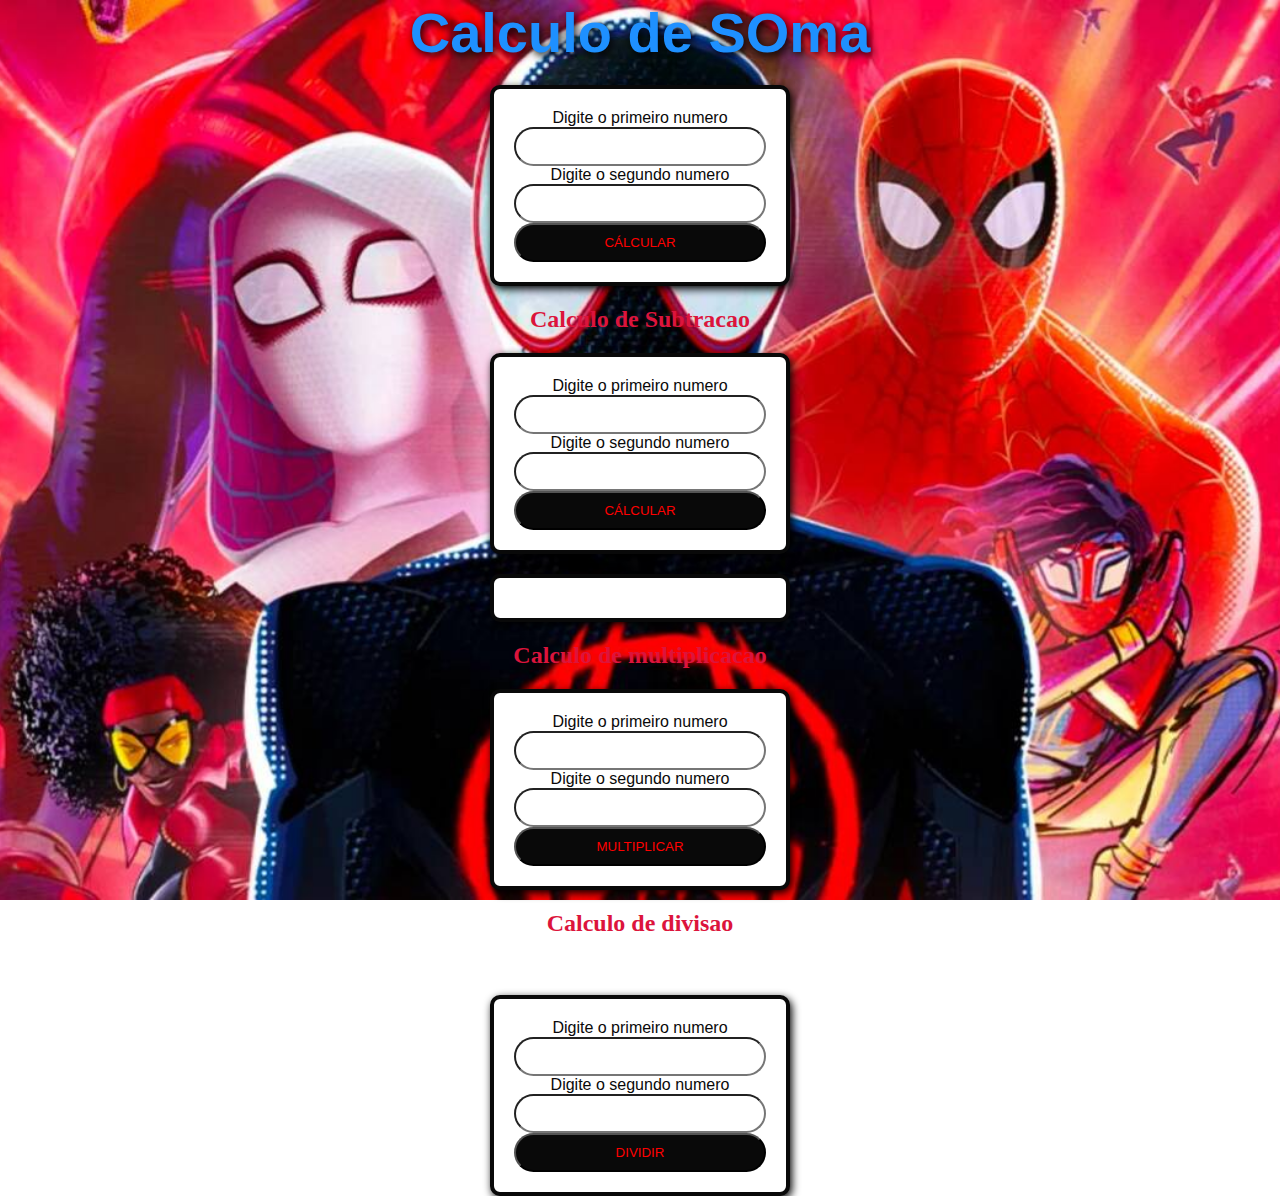
<file: Calculos/index.html>
<!DOCTYPE html>
<html lang="en">

<head>
    <meta charset="UTF-8">
    <meta name="viewport" content="width=device-width, initial-scale=1.0">
    <title>Document</title>
    <link rel="stylesheet" href="style.css">
</head>

<body>
    <h1>Calculo de SOma</h1>

    <div>
        <label for="n1">Digite o primeiro numero</label><br>
        <input type="number" id="n1" pleaceholder="insira um numero">
        <label for="n2">Digite o segundo numero</label>
        <input type="number" id="n2" pleaceholder="insira um numero">
        <button onclick="soma()">CÁLCULAR</button><br>
        <h3 id="respSoma"></h3>
    </div>

    <h2>Calculo de Subtracao</h2>

    <div>
        <label for="n3">Digite o primeiro numero</label>
        <input type="number" id="n3" pleaceholder="insira um numero">
        <label for="n4">Digite o segundo numero</label>
        <input type="number" id="n4" pleaceholder="insira um numero">
        <button onclick="sub()">CÁLCULAR</button>
        <h3 id="respSub"></h3>
    </div>

    <div>

    </div>



    <h2>Calculo de multiplicacao</h2>

    <div>
        <label for="n5">Digite o primeiro numero</label>
        <input type="number" id="n5" pleaceholder="insira um numero">
        <label for="n6">Digite o segundo numero</label>
        <input type="number" id="n6" pleaceholder="insira um numero">
        <button onclick="mult()">MULTIPLICAR</button>
        <h3 id="respMulti"></h3>
    </div>


    <h2>Calculo de divisao</h2>
    <br>
    <div>
        <label for="n7">Digite o primeiro numero</label>
        <input type="number" id="n7" pleaceholder="insira um numero">
        <label for="n8">Digite o segundo numero</label>
        <input type="number" id="n8" pleaceholder="insira um numero">
        <button onclick="div()">DIVIDIR</button>
        <h3 id="respDiv"></h3>
    </div>

    <script src="logica.js"></script>
</body>
    
</html>
</file>
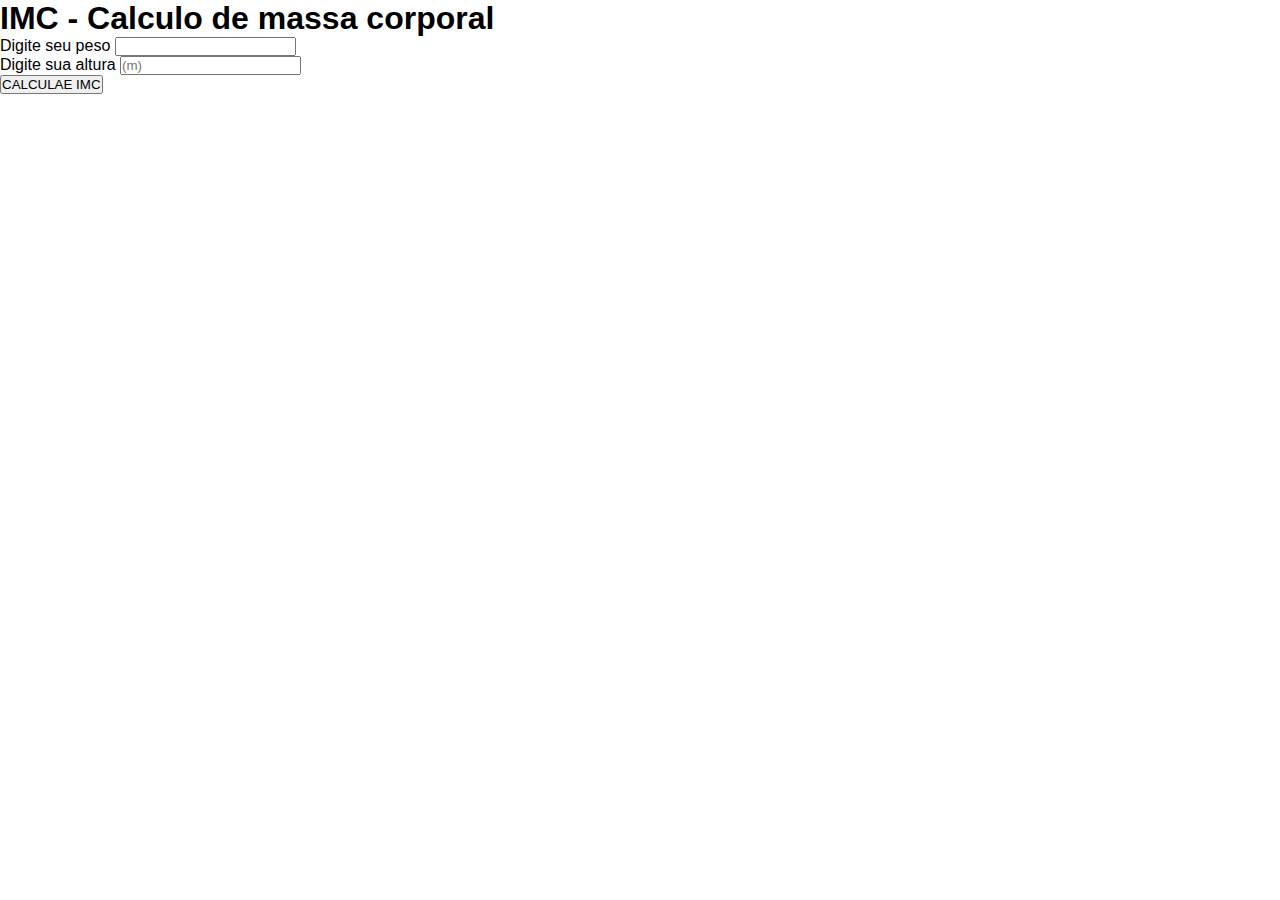
<file: IMC/index.html>
<!DOCTYPE html>
<html lang="en">
<head>
    <meta charset="UTF-8">
    <meta name="viewport" content="width=device-width, initial-scale=1.0">
    <title>Document</title>
    <link rel="stylesheet" href="style.css">
</head>
<body>
    <h1>IMC - Calculo de massa corporal</h1>
    <main>
        <div>
            <label>Digite seu peso</label>
            <input type="number" aceholplder="(kg)" id="peso">
        </div>
        <div>
            <label>Digite sua altura</label>
            <input type="number" placeholder="(m)" id="altura">
        </div>
        <button onclick="calcIMC()">CALCULAE IMC</button>
        <h3 id="res"></h3>
        <h6 id="msg"></h6>
    </main>

    <script src="batata.js"></script>
</body>
</html>
</file>
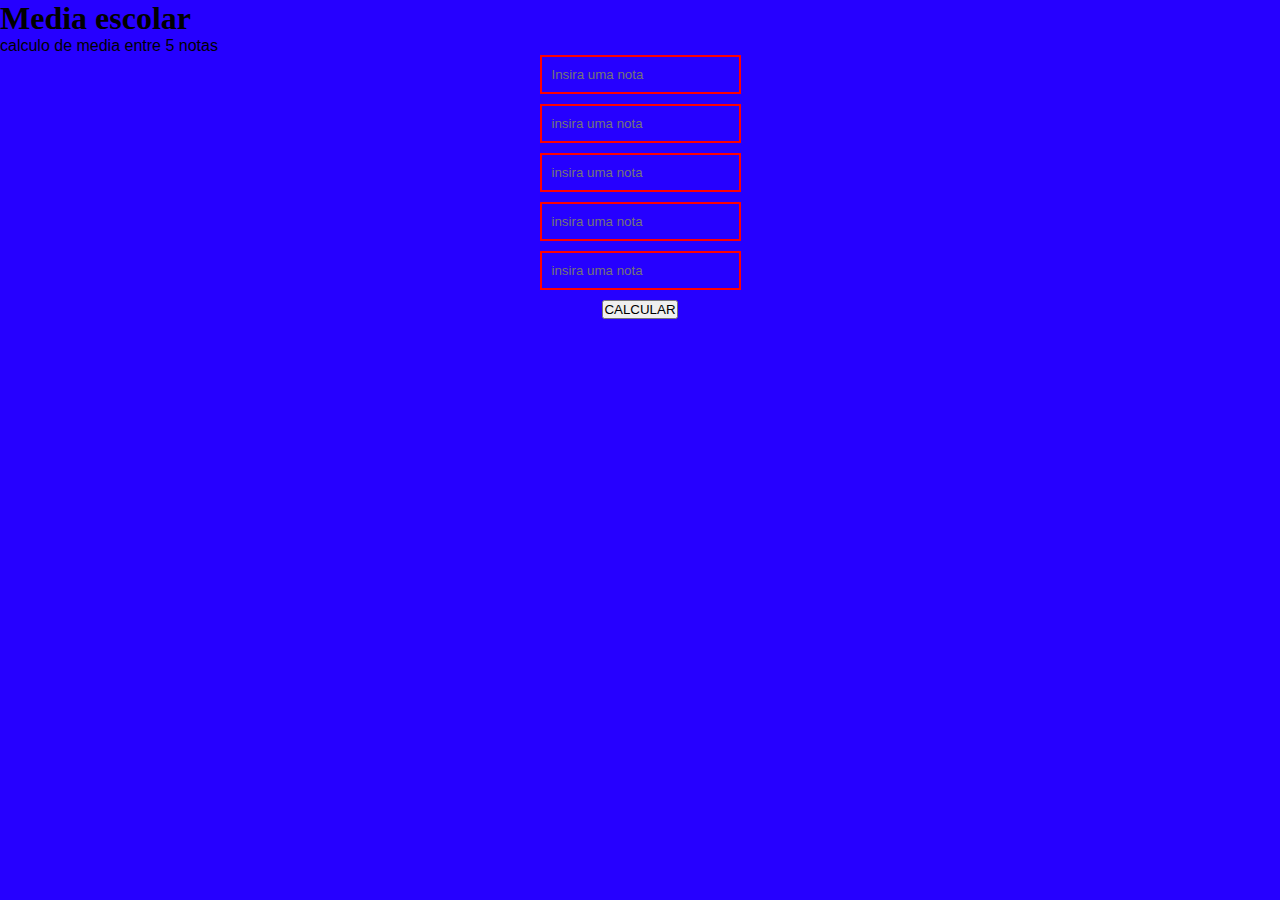
<file: MediaEscola/index.html>
<!DOCTYPE html>
<html lang="en">
<head>
    <meta charset="UTF-8">
    <meta name="viewport" content="width=device-width, initial-scale=1.0">
    <title>Document</title>
    <link rel="stylesheet" href="style.css"><link rel="preconnect" href="https://fonts.googleapis.com">
<link rel="preconnect" href="https://fonts.gstatic.com" crossorigin>
<link href="https://fonts.googleapis.com/css2?family=BBH+Sans+Bogle&family=Roboto+Mono:ital,wght@0,100..700;1,100..700&display=swap" rel="stylesheet">
</head>
<body>
    <h1>Media escolar</h1>
    <p>calculo de media entre 5 notas</p>

    <section>
        <input type="number" id="m1" placeholder="Insira uma nota">
        <input type="number" id="m2" placeholder="insira uma nota">
        <input type="number" id="m3" placeholder="insira uma nota">
        <input type="number" id="m4" placeholder="insira uma nota">
        <input type="number" id="m5" placeholder="insira uma nota">
        <button onclick="media()">CALCULAR</button>
        <br>
        <h2 id="resposta"></h2>
    </section>
    

    <script src="script.js"></script>
</body>
</html>
</file>
<file: Calculos/style.css>
* {
    padding: 0;
    margin: 0;
    box-sizing: border-box;


}

body {
    background-image: url('./IMAGENS/bg.jpg');
    background-position: center;
    background-size: cover;
    background-attachment: fixed;
    background-color: no-repeat;
    color: crimson;
    display: flex;
    flex-direction: column;
    align-items: center;
    justify-content: center;
    gap: 20px
}

h1 {
    font-size: 56px;
    font-family: Arial, Helvetica, sans-serif;
    color: dodgerblue;
    text-shadow: 2px 3px 8px #010101;
}

div {
    border: 4px solid #090909;
    background-color: #ffffff;
    color: #090909;
    font-family: Arial, Helvetica, sans-serif;
    padding: 20px;
    border-radius: 10px;
    box-shadow: 2px 3px 8px #010101;
    width: 300px;
    height: auto;
    text-align: center;
}


input,
button {
    padding: 10px;
    border-radius: 999px;
    width: 100%;

}

button {
    background-color: #090909;
    color: rgb(255, 0, 0);

}
</file>
<file: IMC/style.css>
*{
    padding: 0;
    margin: 0;
    box-sizing: border-box;
    font-family: Arial, Helvetica, sans-serif;
}
</file>
<file: MediaEscola/style.css>
*{
    padding: 0;
    margin: 0;
    box-sizing: border-box;

}
h1{
    font-family: "";
}

body{
    font-family: "Nunito", sans-serif;
    background-color: rgb(38, 0, 255);
}

section{
    display: flex;
    flex-direction: column;
    align-items: center;
    justify-content: center;
    gap: 10px;
}

input{
    padding: 10px;
    background: transparent;
    border: none;
    border: 2px solid rgb(255, 0, 0);
    color: #ffffff;
}

button:hover{
    background: #ffffff;
    border: 2px solid #ff0000;
    cursor: pointer;
}
</file>
